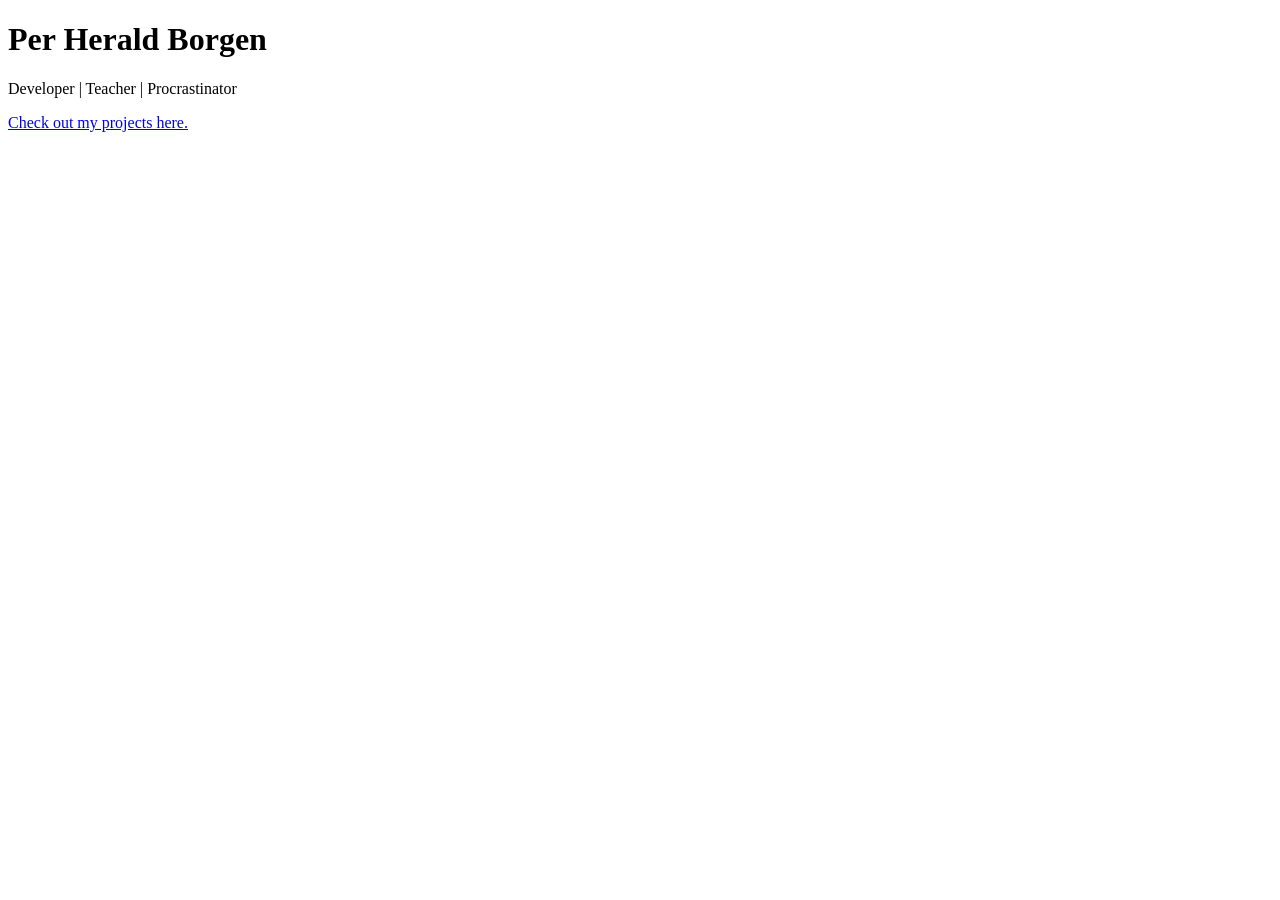
<file: index.html>
<!DOCTYPE html>
    <head>
<!-- <h1> I code, therefore, I am </h1>
<h2>Rene Descartes</h2> -->
    <!--<link rel="stylesheet" href="style.css"> -->
</head>
<body>

    <h1>Per Herald Borgen</h1>
    <p>Developer | Teacher | Procrastinator</p>
    <a href="work.html">Check out my projects here.</a>
    <!--<img src="google.png">
    <input type="text">
    <button>Google Search</button>
    <button>I'm feeling lucky</button>
    hello this is a test link for changes <here-->
<!--<div>
        <h1> Welcome!</h1>
        <p> You have been granted access to the platform.</p>
        <input type="text" placeholder="Enter username"> 
        <input type="password" placeholder="Enter password">
        <input type="date" >
        <input type="color">
        <input type="time">
        <input type="file" >
        <button>Sign up! </button>
    </div>

    <div>
        <H1> Humans have reached Mars</H1>
        <img src="https://mars.nasa.gov/system/news_items/main_images/8382_22097_PIA22812-web.jpg" width="50%">
        <H2> The Starship rocket succcessfully landed on the red planet this morning.</H2>
        <p> After a 115 days long journey, the crew of 12 finally arrived at their destination. This is the first time humans have set foot on a planet other than Earth</p>
        <img src="Mars.jpeg" width="50%">
    </div>
    <button>Buy</button>
-->
</body>
</html>
</file>
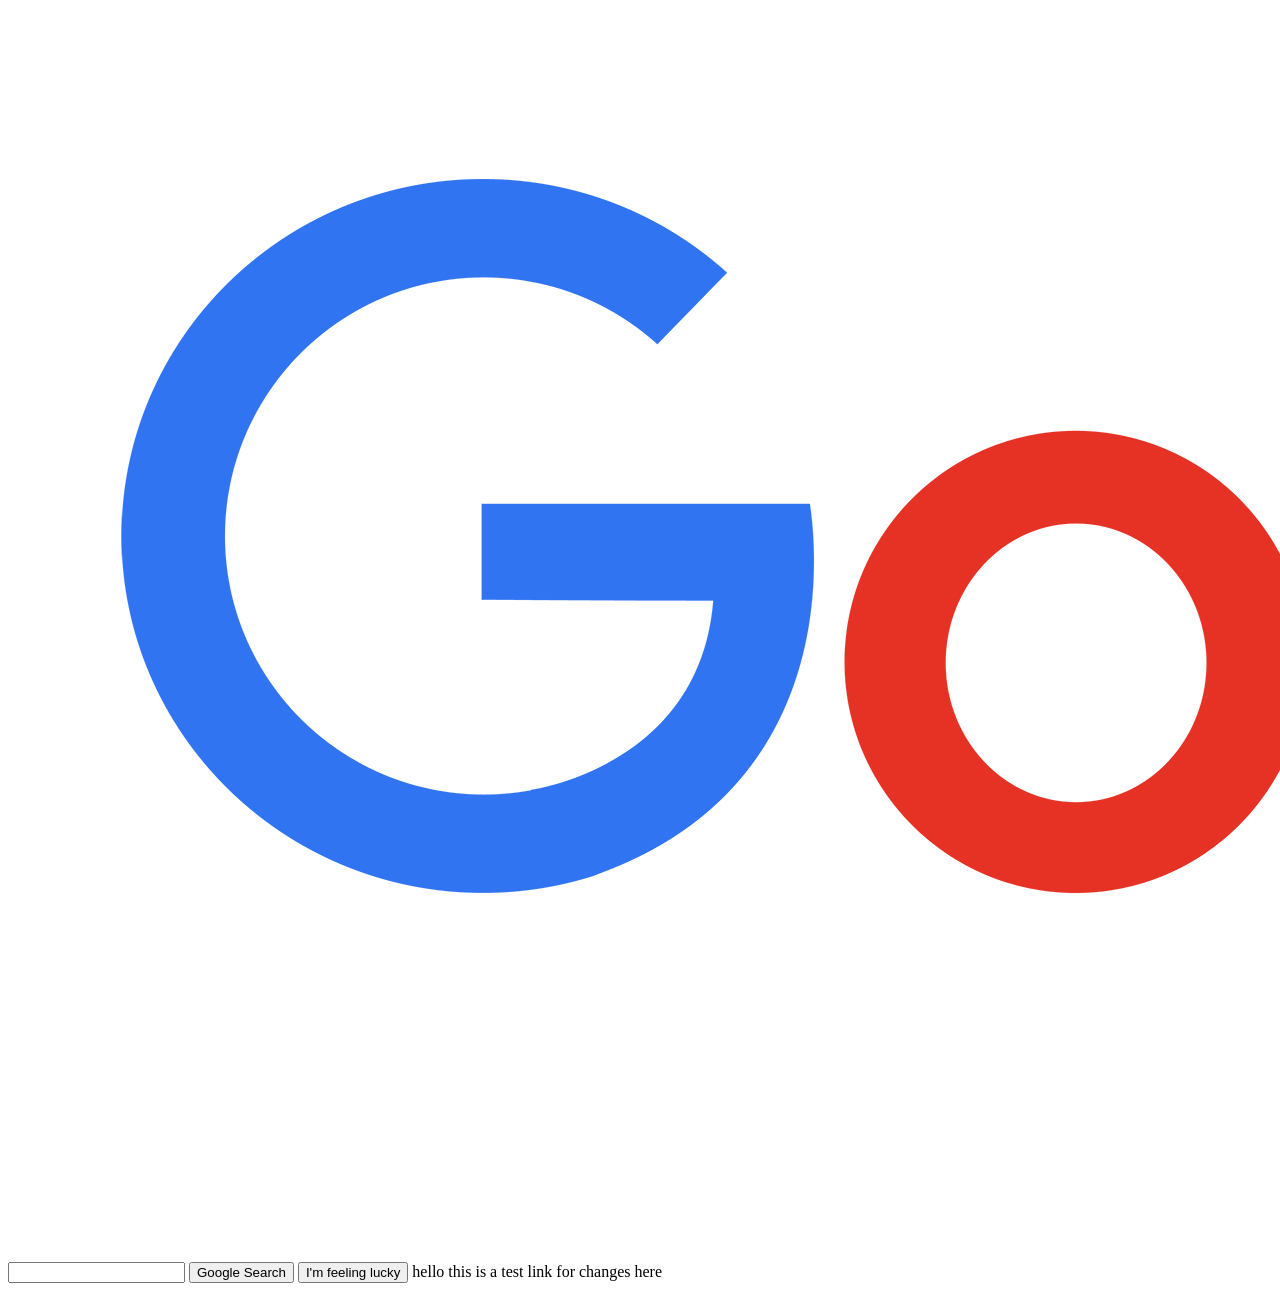
<file: work.html>
<!DOCTYPE html>
    <head>
<!-- <h1> I code, therefore, I am </h1>
<h2>Rene Descartes</h2> -->
    <!--<link rel="stylesheet" href="style.css"> -->
</head>
<body>

    <img src="google.png">
    <input type="text">
    <button>Google Search</button>
    <button>I'm feeling lucky</button>
    hello this is a test link for changes here
<!--<div>
        <h1> Welcome!</h1>
        <p> You have been granted access to the platform.</p>
        <input type="text" placeholder="Enter username"> 
        <input type="password" placeholder="Enter password">
        <input type="date" >
        <input type="color">
        <input type="time">
        <input type="file" >
        <button>Sign up! </button>
    </div>

    <div>
        <H1> Humans have reached Mars</H1>
        <img src="https://mars.nasa.gov/system/news_items/main_images/8382_22097_PIA22812-web.jpg" width="50%">
        <H2> The Starship rocket succcessfully landed on the red planet this morning.</H2>
        <p> After a 115 days long journey, the crew of 12 finally arrived at their destination. This is the first time humans have set foot on a planet other than Earth</p>
        <img src="Mars.jpeg" width="50%">
    </div>
    <button>Buy</button>
-->
</body>
</html>
</file>
